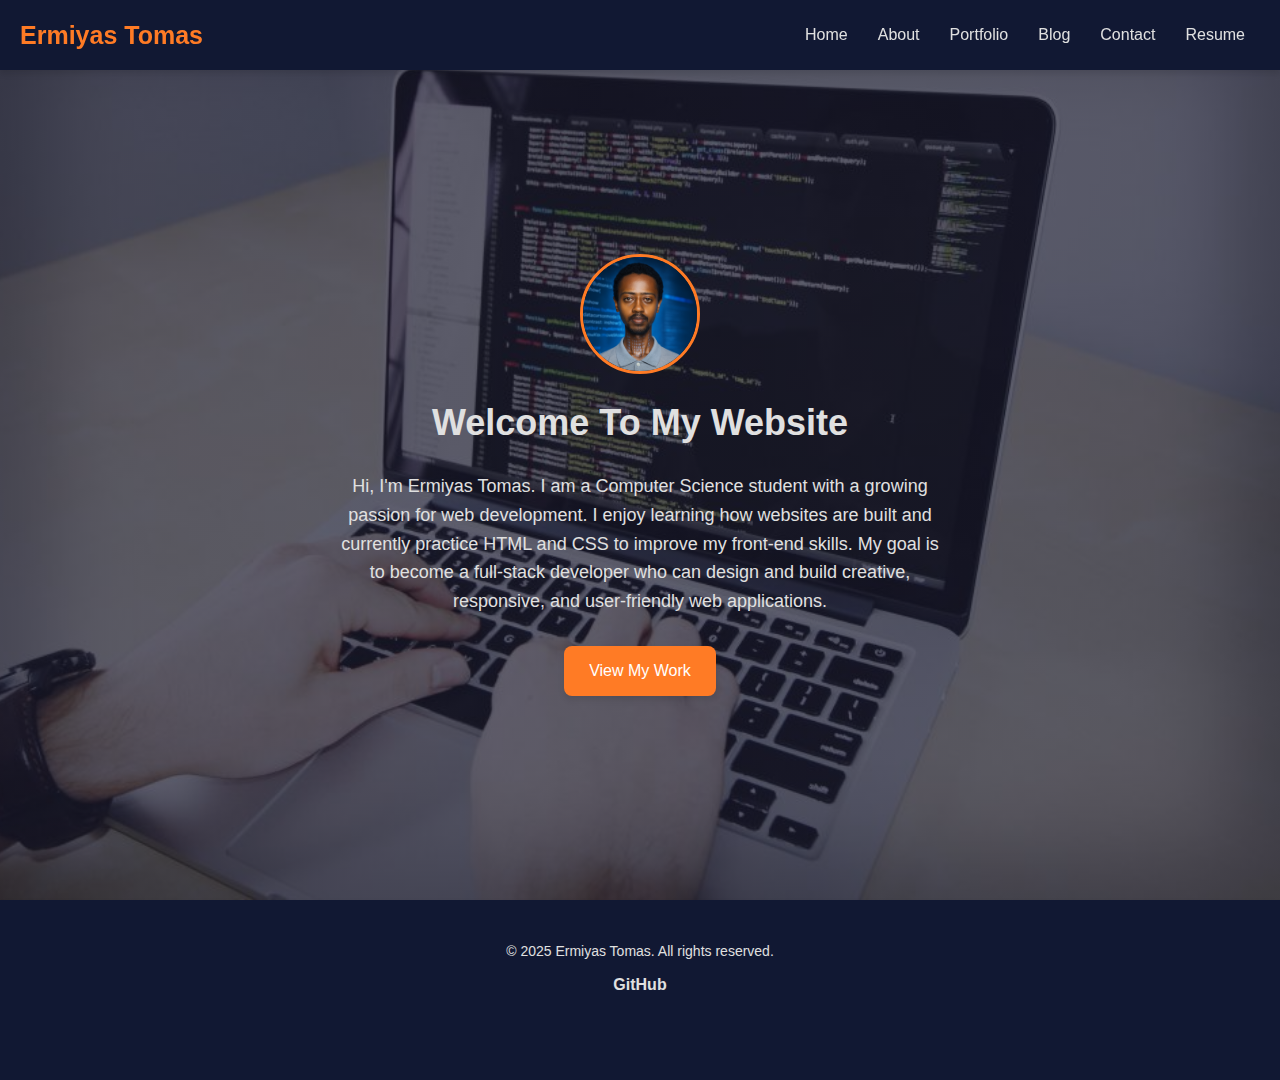
<file: index.html>
<!DOCTYPE html>
<html lang="en">

<head>
    <meta charset="UTF-8">
    <meta name="viewport" content="width=device-width, initial-scale=1.0">
    <title>Ermiyas Tomas -Home</title>
    <link rel="stylesheet" href="style.css">
</head>

<body>
    <header>
        <h1>Ermiyas Tomas</h1>

        <button class="menu-toggle" aria-label="Toggle navigation">
            &#9776; </button>

        <nav id="main-nav">
            <ul>
                <li><a href="index.html">Home</a></li>
                <li><a href="about.html">About</a></li>
                <li><a href="portfolio.html">Portfolio</a></li>
                <li><a href="blog.html">Blog</a></li>
                <li><a href="contact.html">Contact</a></li>
                <li><a href="resume.html">Resume</a></li>
            </ul>
        </nav>
    </header>

    <section class="content hero">
        <img src="photo/Image Oct 28, 2025, 11_18_36 PM.png" alt="Ermiyas Tomas Profile Picture" class="profile-photo">
        <h2>Welcome To My Website</h2>
        <p>Hi, I'm Ermiyas Tomas. I am a Computer Science student with a growing passion for web development.
            I enjoy learning how websites are built and currently practice HTML and CSS to improve my front-end skills.
            My goal is to become a full-stack developer who can design and build creative, responsive, and user-friendly
            web applications.
        </p>
        <a href="portfolio.html" class="btn">View My Work</a>
    </section>

    <footer>
        <p>&copy; 2025 Ermiyas Tomas. All rights reserved.</p>
        <nav>
            <ul class="footer-nav">

                <li><a href="https://github.com/Ermiyas-70/ermi-port" target="_blank">GitHub</a></li>
            </ul>
        </nav>
    </footer>

    <script>
        const menuButton = document.querySelector('.menu-toggle');
        const navMenu = document.getElementById('main-nav');

        menuButton.addEventListener('click', () => {
            navMenu.classList.toggle('active');
        });
    </script>
</body>

</html>
</file>
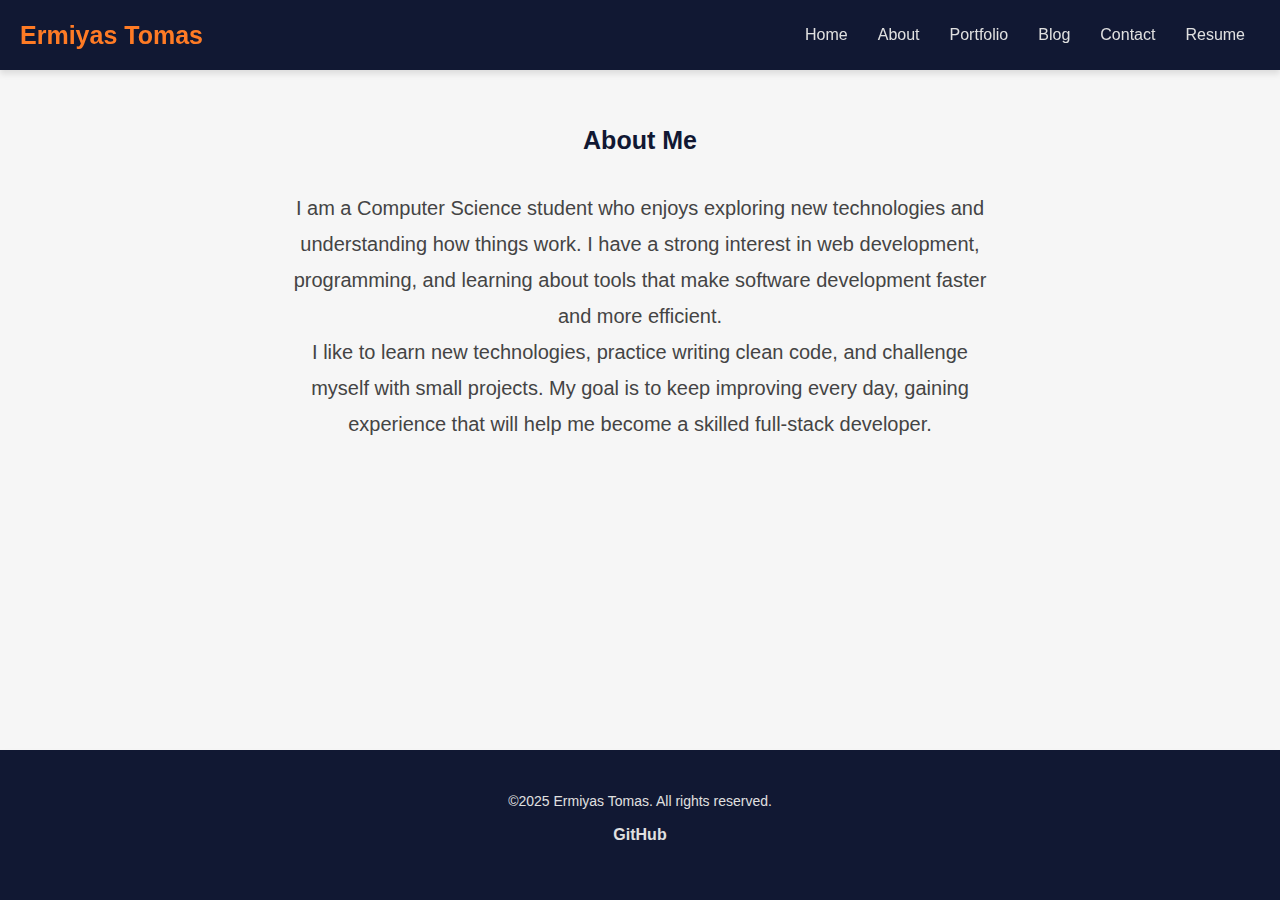
<file: about.html>
<!DOCTYPE html>
<html lang="en">

<head>
    <meta charset="UTF-8">
    <meta name="viewport" content="width=device-width, initial-scale=1.0">
    <title>Ermiyas Tomas - About Me</title>
    <link rel="stylesheet" href="style.css">

</head>

<body>
    <header>
        <h1>Ermiyas Tomas</h1>

        <button class="menu-toggle" aria-label="Toggle navigation">
            &#9776; </button>

        <nav id="main-nav">
            <ul>
                <li><a href="index.html">Home</a></li>
                <li><a href="about.html">About</a></li>
                <li><a href="portfolio.html">Portfolio</a></li>
                <li><a href="blog.html">Blog</a></li>
                <li><a href="contact.html">Contact</a></li>
                <li><a href="resume.html">Resume</a></li>
            </ul>
        </nav>
    </header>

    <section class="content about">
        <h2>About Me</h2>
        <p>
            I am a Computer Science student who enjoys exploring new technologies and understanding how things work.
            I have a strong interest in web development, programming, and learning about tools that make software
            development faster and more efficient.
        </p>

        <p>
            I like to learn new technologies, practice writing clean code, and challenge myself with small projects.
            My goal is to keep improving every day, gaining experience that will help me become a skilled full-stack
            developer.
        </p>
    </section>


    <footer>
        <p>&copy;2025 Ermiyas Tomas. All rights reserved.</p>
        <nav>
            <ul class="footer-nav">

                <li><a href="https://github.com/Ermiyas-70/Ermiyas70.git" target="_blank">GitHub</a></li>
            </ul>
        </nav>
    </footer>

    <script>
        const menuButton = document.querySelector('.menu-toggle');
        const navMenu = document.getElementById('main-nav');

        menuButton.addEventListener('click', () => {
            navMenu.classList.toggle('active');
        });
    </script>
</body>

</html>
</file>
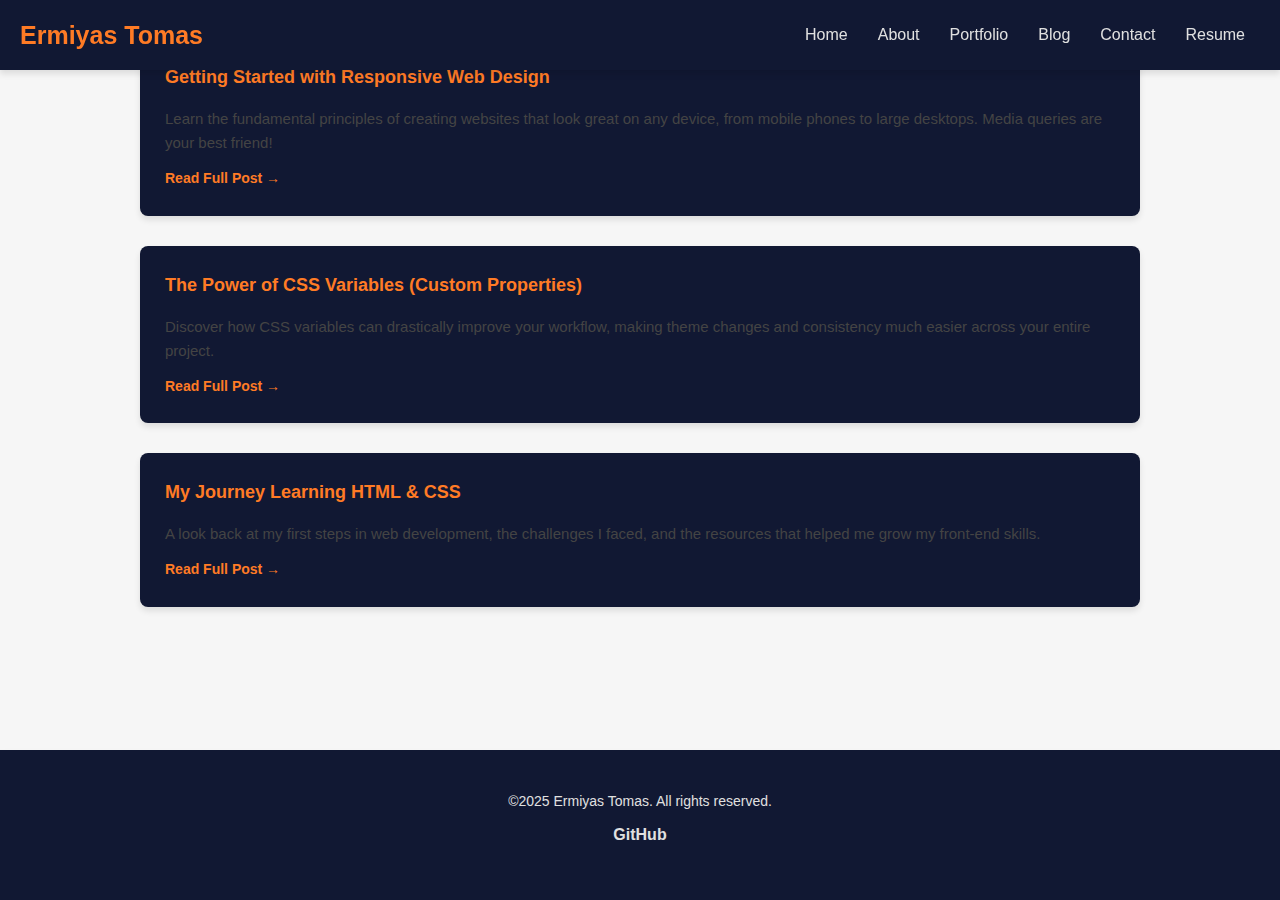
<file: blog.html>
<!DOCTYPE html>
<html lang="en">

<head>
    <meta charset="UTF-8">
    <meta name="viewport" content="width=device-width, initial-scale=1.0">
    <title>Ermiyas Tomas Blog</title>
    <link rel="stylesheet" href="style.css">
</head>

<body>
    <header>
        <h1>Ermiyas Tomas</h1>
        
        <button class="menu-toggle" aria-label="Toggle navigation">
            &#9776; </button>
        
        <nav id="main-nav">
            <ul>
                <li><a href="index.html">Home</a></li>
                <li><a href="about.html">About</a></li>
                <li><a href="portfolio.html">Portfolio</a></li>
                <li><a href="blog.html">Blog</a></li>
                <li><a href="contact.html">Contact</a></li>
                <li><a href="resume.html">Resume</a></li>
            </ul>
        </nav>
    </header>

    <section class="content blog-page-content">
        <h2>My Latest Posts</h2>
        
        <div class="blog-roll">
            <article class="blog-post">
                <h3>Getting Started with Responsive Web Design</h3>
                <p>Learn the fundamental principles of creating websites that look great on any device, from mobile phones to large desktops. Media queries are your best friend!</p>
                <a href="#" class="read-more">Read Full Post &rarr;</a>
            </article>

            <article class="blog-post">
                <h3>The Power of CSS Variables (Custom Properties)</h3>
                <p>Discover how CSS variables can drastically improve your workflow, making theme changes and consistency much easier across your entire project.</p>
                <a href="#" class="read-more">Read Full Post &rarr;</a>
            </article>

            <article class="blog-post">
                <h3>My Journey Learning HTML & CSS</h3>
                <p>A look back at my first steps in web development, the challenges I faced, and the resources that helped me grow my front-end skills.</p>
                <a href="#" class="read-more">Read Full Post &rarr;</a>
            </article>

            </div>
    </section>
    
    <footer>
        <p>&copy;2025 Ermiyas Tomas. All rights reserved.</p>
        <nav>
            <ul class="footer-nav">
               
                <li><a href="https://github.com/Ermiyas-70/Ermiyas70.git" target="_blank">GitHub</a></li>
            </ul>
        </nav>
    </footer>

    <script>
        const menuButton = document.querySelector('.menu-toggle');
        const navMenu = document.getElementById('main-nav');

        menuButton.addEventListener('click', () => {
            navMenu.classList.toggle('active');
        });
    </script>
</body>

</html>
</file>
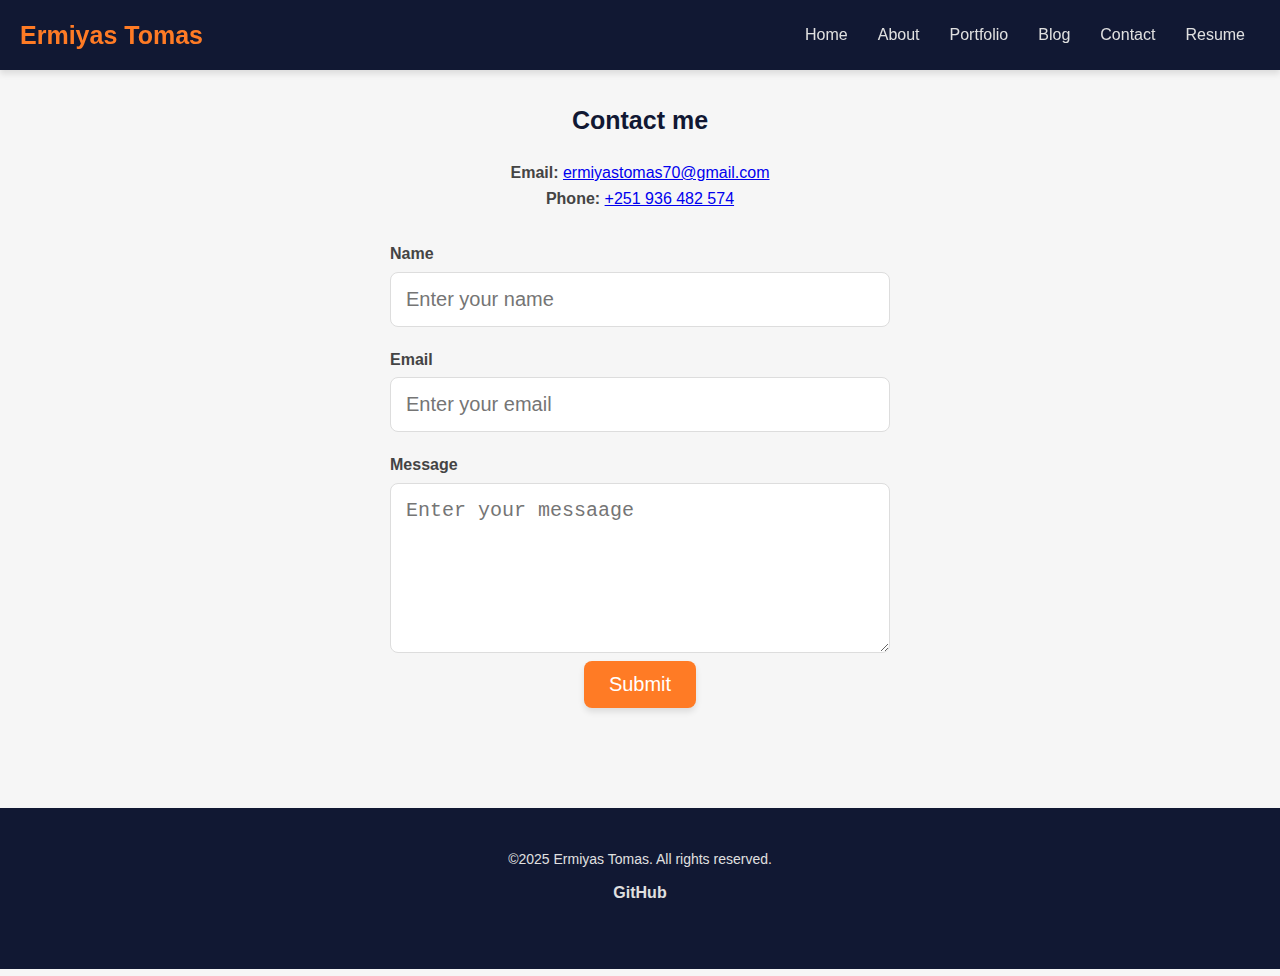
<file: contact.html>
<!DOCTYPE html>
<html lang="en">

<head>
  
    <meta charset="UTF-8">
   
    <meta name="viewport" content="width=device-width, initial-scale=1.0">
     <title>Ermiyas Tomas -Contact</title>
   
    <link rel="stylesheet" href="style.css">
</head>

<body>
   <header>
       <h1>Ermiyas Tomas</h1>

       <button class="menu-toggle" aria-label="Toggle navigation">
           &#9776; </button>
 <nav id="main-nav">
            <ul>
                 <li><a href="index.html">Home</a></li>
                <li><a href="about.html">About</a></li>
               <li><a href="portfolio.html">Portfolio</a></li>
                <li><a href="blog.html">Blog</a></li>
               <li><a href="contact.html">Contact</a></li>
                <li><a href="resume.html">Resume</a></li>
                </ul>
        </nav>
    </header>

   <section class="content contact">
        <h2>Contact me</h2>

       <div class="contact-info">
             <p><strong>Email:</strong> <a
                    href="mailto:ermiyastomas70@gmail.com">ermiyastomas70@gmail.com</a></p>
        <p><strong>Phone:</strong> <a href="tel:+251936482574">+251 936 482 574</a></p>
            </div>
      
         <form>
            <div>
                <label for="name">Name</label>
                <input type="text" id="name" placeholder="Enter your name" required>

            </div>
            <div>
                <label for="email">Email</label>
                <input type="email" id="email" placeholder="Enter your email" required>

            </div>
            <div>
                <label for="message">Message</label>
                <textarea id="message" name="message" rows="6" placeholder="Enter your messaage" required></textarea>
                <button type="submit" class="btn">Submit</button>

            </div>
        </form>

        </section>


    <footer>
       <p>&copy;2025 Ermiyas Tomas. All rights reserved.</p>
        <nav>
           <ul class="footer-nav">
                
                <li><a href="https://github.com/Ermiyas-70/Ermiyas70.git" target="_blank">GitHub</a></li>
            </ul>
         </nav>
    </footer>

    <script>
        const menuButton = document.querySelector('.menu-toggle');
        const navMenu = document.getElementById('main-nav');

        menuButton.addEventListener('click', () => {
            navMenu.classList.toggle('active');
        });
    </script>
</body>

</html>
</file>
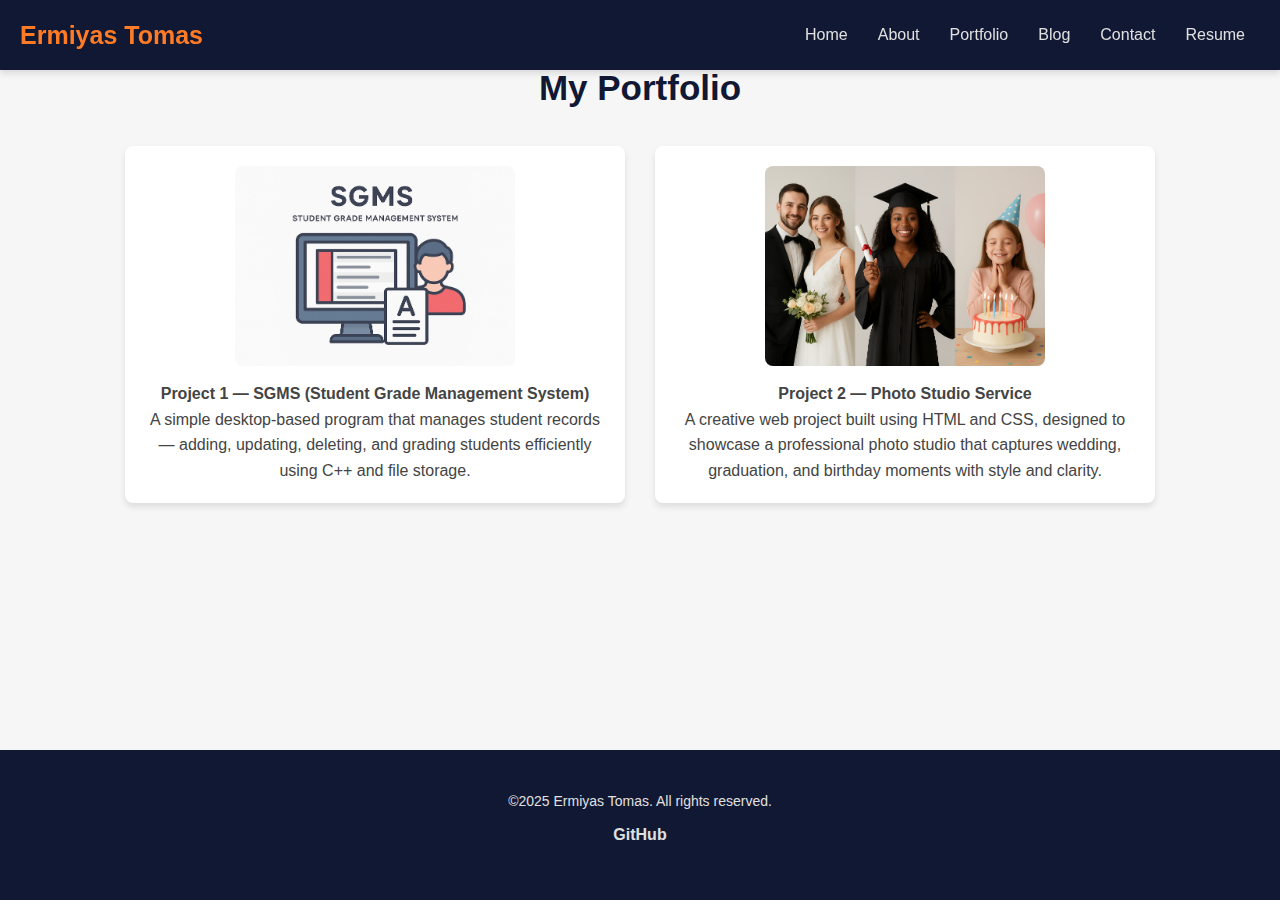
<file: portfolio.html>
<!-- <!DOCTYPE html>
<html lang="en">

<head>
    <meta charset="UTF-8">
    <meta name="viewport" content="width=device-width, initial-scale=1.0">
    <title> Ermiyas Tomas-Portfolio</title>
    <link rel="stylesheet" href="style.css">

</head>

<body>
    <header>
        <h1>Ermiyas Tomas</h1>
       
       <nav id="main-nav">
            <ul>
                <li><a href="index.html">Home</a></li>
                <li><a href="about.html">About</a></li>
                <li><a href="portfolio.html">Portfolio</a></li>
                <li><a href="blog.html">Blog</a></li>
                <li><a href="contact.html">Contact</a></li>
                <li><a href="resume.html">Resume</a></li>


            </ul>


        </nav>
    </header>

   

      <section class="portfolio">
  <h2>My Portfolio</h2>

  <div class="portfolio-grid">
    <div class="portfolio-item">
      <img src="80e8a170-2627-4e7d-a275-c027384ccc8b.png" alt="Project 1: SGMS">
      <p>
        <strong>Project 1 — SGMS (Student Grade Management System)</strong><br>
        A simple desktop-based program that manages student records — adding, updating, deleting,
        and grading students efficiently using C++ and file storage.
      </p>
    </div>

    <div class="portfolio-item">
      <img src="dd4c0de2-bc5c-4aed-8f49-5270024cd80f.png" alt="Project 2: Photo Studio Service">
      <p>
        <strong>Project 2 — Photo Studio Service</strong><br>
        A creative web project built using HTML and CSS, designed to showcase a professional
        photo studio that captures wedding, graduation, and birthday moments with style and clarity.
      </p>
    </div>
  </div>
</section>

    </section>


    <footer>
        <p>© 2025 Ermiyas Tomas. All rights reserved.</p>
        <nav>
            <ul class="footer-nav">
                <li><a href="https://www.linkedin.com/" target="_blank">LinkedIn</a></li>
                <li><a href="https://github.com/" target="_blank">GitHub</a></li>
            </ul>
        </nav>
    </footer>
   
</body>

</html> -->
<!DOCTYPE html>
<html lang="en">

<head>
    <meta charset="UTF-8">
    <meta name="viewport" content="width=device-width, initial-scale=1.0">
    <title>Ermiyas Tomas - Portfolio</title>
    <link rel="stylesheet" href="style.css">
</head>

<body>
    <header>
        <h1>Ermiyas Tomas</h1>
        
        <button class="menu-toggle" aria-label="Toggle navigation">
            &#9776; </button>

        <nav id="main-nav">
            <ul>
                <li><a href="index.html">Home</a></li>
                <li><a href="about.html">About</a></li>
                <li><a href="portfolio.html">Portfolio</a></li>
                <li><a href="blog.html">Blog</a></li>
                <li><a href="contact.html">Contact</a></li>
                <li><a href="resume.html">Resume</a></li>
            </ul>
        </nav>
    </header>

    <section class="content portfolio">
        <h2>My Portfolio</h2>

        <div class="portfolio-grid">
            <div class="portfolio-item">
                <img src="photo/80e8a170-2627-4e7d-a275-c027384ccc8b.png" alt="Project 1: SGMS">
                <p>
                    <strong>Project 1 — SGMS (Student Grade Management System)</strong><br>
                    A simple desktop-based program that manages student records — adding, updating, deleting,
                    and grading students efficiently using C++ and file storage.
                </p>
            </div>

            <div class="portfolio-item">
                <img src="photo/dd4c0de2-bc5c-4aed-8f49-5270024cd80f.png" alt="Project 2: Photo Studio Service">
                <p>
                    <strong>Project 2 — Photo Studio Service</strong><br>
                    A creative web project built using HTML and CSS, designed to showcase a professional
                    photo studio that captures wedding, graduation, and birthday moments with style and clarity.
                </p>
            </div>
            </div>
    </section>

    <footer>
        <p>&copy;2025 Ermiyas Tomas. All rights reserved.</p>
        <nav>
            <ul class="footer-nav">
               
                <li><a href="https://github.com/Ermiyas-70/Ermiyas70.git" target="_blank">GitHub</a></li>
            </ul>
        </nav>
    </footer>

    <script>
        const menuButton = document.querySelector('.menu-toggle');
        const navMenu = document.getElementById('main-nav');

        menuButton.addEventListener('click', () => {
            navMenu.classList.toggle('active');
        });
    </script>
</body>

</html>
</file>
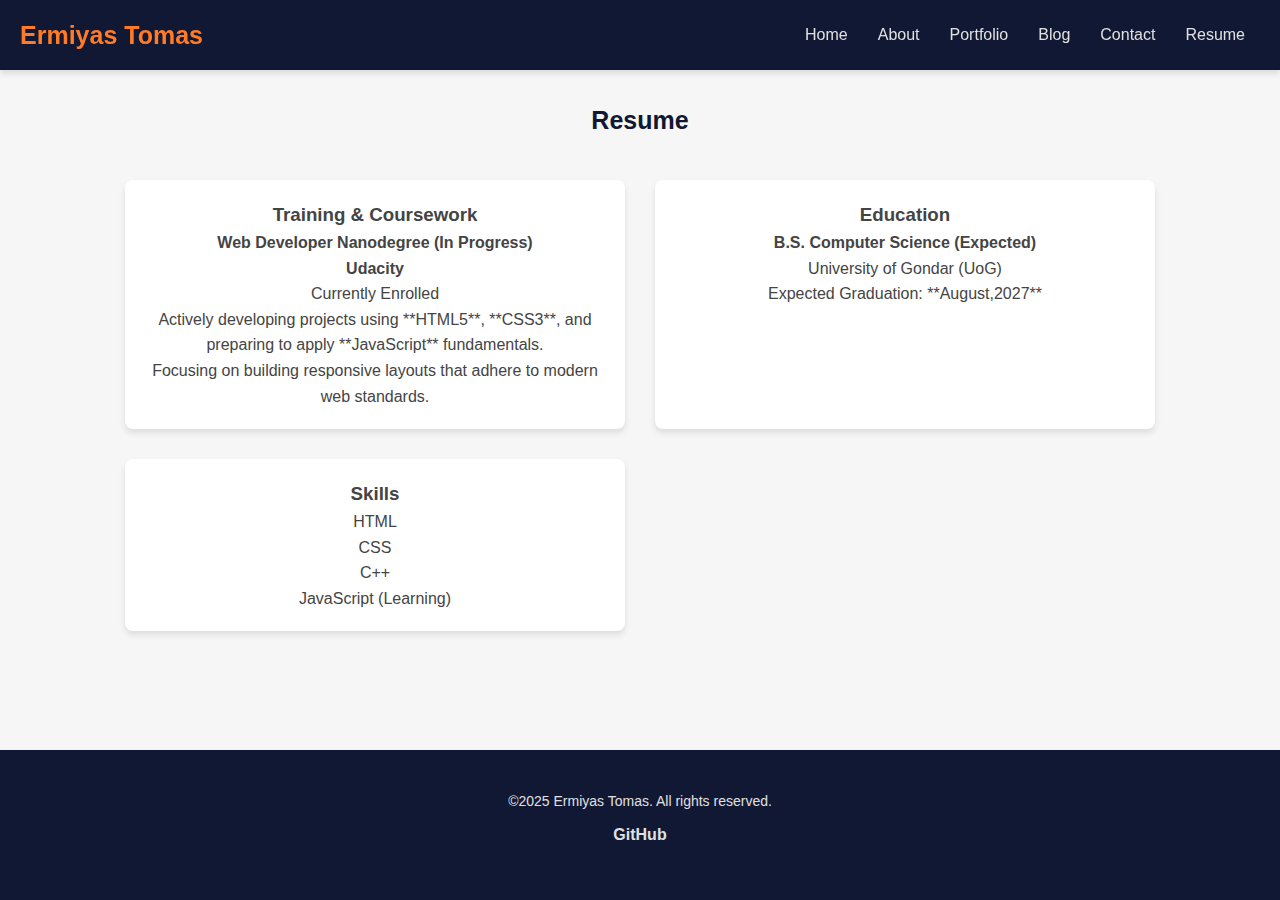
<file: resume.html>
<!DOCTYPE html>
<html lang="en">

<head>
    <meta charset="UTF-8">
    <meta name="viewport" content="width=device-width, initial-scale=1.0">
    <title>Ermiyas Tomas - Resume</title>
    <link rel="stylesheet" href="style.css">
</head>

<body>
    <header>
        <h1>Ermiyas Tomas</h1>

        <button class="menu-toggle" aria-label="Toggle navigation">
            &#9776; </button>

        <nav id="main-nav">
            <ul>
                <li><a href="index.html">Home</a></li>
                <li><a href="about.html">About</a></li>
                <li><a href="portfolio.html">Portfolio</a></li>
                <li><a href="blog.html">Blog</a></li>
                <li><a href="contact.html">Contact</a></li>
                <li><a href="resume.html">Resume</a></li>
            </ul>
        </nav>
    </header>

    <section class="content resume">
        <h2>Resume</h2>


        <div class="resume-grid">

            <div class="resume-section">
                <h3>Training & Coursework</h3>
                <p><strong>Web Developer Nanodegree (In Progress)</strong></p>
                <p><strong>Udacity</strong></p>
                <p class="dates">Currently Enrolled</p>
                <ul>
                    <li>Actively developing projects using **HTML5**, **CSS3**, and preparing to apply **JavaScript**
                        fundamentals.</li>
                    <li>Focusing on building responsive layouts that adhere to modern web standards.</li>
                </ul>
            </div>

            <div class="resume-section">
                <h3>Education</h3>
                <p><strong>B.S. Computer Science (Expected)</strong></p>
                <p>University of Gondar (UoG)</p>
                <p class="dates">Expected Graduation: **August,2027**</p>
            </div>

            <div class="resume-section">
                <h3>Skills</h3>
                <ul>
                    <li>HTML</li>
                    <li>CSS</li>
                    <li>C++</li>
                    <li>JavaScript (Learning)</li>
                </ul>
            </div>
        </div>
    </section>

    <footer>
        <p>&copy;2025 Ermiyas Tomas. All rights reserved.</p>
        <nav>
            <ul class="footer-nav">

                <li><a href="https://github.com/Ermiyas-70/ermi-port" target="_blank">GitHub</a></li>
            </ul>
        </nav>
    </footer>

    <script>
        const menuButton = document.querySelector('.menu-toggle');
        const navMenu = document.getElementById('main-nav');

        menuButton.addEventListener('click', () => {
            navMenu.classList.toggle('active');
        });
    </script>
</body>

</html>
</file>
<file: style.css>
* {
     margin: 0;
     padding: 0;
     box-sizing: border-box;
 }

 header,
 .hero {
     margin: 0;
     padding: 0;
 }


 :root {
     --primary-color: #111833;
     --secondary-color: #283a54;
     --accent-color: #ff7b25;
     --background-color: #f6f6f6;
     --font-color: #e0e0e0;
     --secondary-font-color: #444444;
     --border-radius: 8px;
     --box-shadow: 0 4px 6px rgba(0, 0, 0, 0.1);
     --transition: all 0.3s ease-in-out;
 }

 body {
     font-family: Verdana, sans-serif;
     line-height: 1.6;
     color: var(--secondary-font-color);
     background-color: var(--background-color);
     display: grid;
     grid-template-rows: 5fr 1fr;
     grid-template-columns: 100%;
     min-height: 100vh;
 }

 header {
     background-color: var(--primary-color);
     color: var(--font-color);
     display: flex;
     align-items: center;
     justify-content: space-between;
     height: 70px;
     padding: 0 20px;
     width: 100%;
     position: fixed;
     top: 0;
     left: 0;
     z-index: 1000;
     box-shadow: var(--box-shadow);
 }

 header h1 {
     font-weight: 600;
     font-size: 25px;
     color: var(--accent-color);
     margin: 0;
     min-width: 190px;
 }

 header nav ul {
     list-style: none;
     display: flex;
     margin: 0;
     padding: 0;
 }

 header nav ul li {
     margin: 0 15px;
 }

 header nav a {
     color: var(--font-color);
     text-decoration: none;
     font-weight: 400;
     padding: 10px 0;
     border-radius: var(--border-radius);
     transition: var(--transition);
 }

 header nav a:hover {
     background-color: var(--accent-color);
     color: #fff;
     padding: 10px 15px;
 }

 .menu-toggle {
     display: none;
 }


 footer {
     background-color: var(--primary-color);
     color: var(--font-color);
     text-align: center;
     padding: 20px 0;
     padding-top: 40px;
     box-shadow: var(--box-shadow);
 }

 footer p {
     margin-bottom: 10px;
     font-size: 14px;
 }

 footer nav ul {
     list-style: none;
     display: flex;
     justify-content: center;
     margin-top: 10px;
 }

 footer nav li {
     margin: 0 15px;
 }

 footer nav a {
     color: var(--font-color);
     text-decoration: none;
     font-weight: 600;
     transition: var(--transition);
 }

 footer nav a:hover {
     color: var(--accent-color);
     text-decoration: underline;
 }


 .hero {
     height: 100vh;
     background: linear-gradient(rgba(26, 26, 46, 0.7), rgba(26, 26, 46, 0.7)),
         url('photo/person-coding-on-laptop-with-code-on-screen.jpg') no-repeat center center/cover;
     color: var(--font-color);
     text-align: center;
     display: flex;
     align-items: center;
     justify-content: center;
     flex-direction: column;
     padding: 20px;
     margin: 0;
     padding-top: 70px;
 }

 .hero .profile-photo {
     width: 120px;
     height: 120px;
     border-radius: 50%;
     object-fit: cover;
     border: 3px solid var(--accent-color);
     margin-bottom: 20px;
 }

 .hero h2 {
     font-size: 36px;
     margin-bottom: 20px;
     font-weight: 600;
 }

 .hero p {
     font-size: 18px;
     max-width: 600px;
     margin-bottom: 30px;
 }

 .btn {
     background-color: var(--accent-color);
     color: #fff;
     padding: 12px 25px;
     text-decoration: none;
     border-radius: var(--border-radius);
     box-shadow: var(--box-shadow);
     transition: var(--transition);
 }

 .btn:hover {
     background-color: var(--secondary-color);
 }

 .about {
     padding: 120px 0 60px 0;
     text-align: center;
 }

 .about h2 {
     margin-bottom: 30px;
     font-size: 25px;
     color: var(--primary-color);
     font-weight: 600;
 }

 .about p {
     max-width: 700px;
     margin: 0 auto;
     font-size: 20px;
     line-height: 1.8;
 }

 .portfolio {
     padding: 60px 0;
     text-align: center;
     background-color: var(--background-color);
 }

 .portfolio h2 {
     margin-bottom: 30px;
     font-size: 35px;
     color: var(--primary-color);
 }

 .portfolio-grid {
     display: grid;
     grid-template-columns: repeat(auto-fit, minmax(300px, 500px));
     justify-content: center;
     gap: 30px;
 }

 .portfolio-item {
     padding: 20px;
     border-radius: var(--border-radius);
     box-shadow: var(--box-shadow);
     transition: var(--transition);
     background-color: #fff;
 }

 .portfolio-item:hover {
     transform: translateY(-5px);
     cursor: pointer;
 }

 .portfolio-item img {
     width: 280px;
     height: 200px;
     object-fit: cover;
     border-radius: var(--border-radius);
     margin-bottom: 15px;
     display: block;
     margin-left: auto;
     margin-right: auto;
     transition: transform 0.3s ease;
 }

 .blog {
     padding: 60px 0;
     background-color: var(--secondary-color);
     color: var(--font-color);
 }

 .blog h2 {
     margin-bottom: 30px;
     font-size: 25px;
     color: var(--accent-color);
     text-align: center;
 }

 .blog-roll {
     max-width: 1000px;
     margin: 0 auto;
 }

 .blog-post {
     background-color: var(--primary-color);
     padding: 25px;
     margin-bottom: 30px;
     border-radius: var(--border-radius);
     box-shadow: var(--box-shadow);
     transition: var(--transition);
 }

 .blog-post:hover {
     transform: translateY(-5px);
     cursor: pointer;
 }

 .blog-post h3 {
     margin-bottom: 15px;
     font-size: 18px;
     color: var(--accent-color);
 }

 .blog-post p {
     margin-bottom: 10px;
     font-size: 15px;
 }

 .read-more {
     color: var(--accent-color);
     text-decoration: none;
     font-weight: bold;
     font-size: 14px;
 }


 @media (max-width: 768px) {
     .hero {
         min-height: 100vh;
         height: auto;
         padding-bottom: 60px;
     }

     .menu-toggle {
         display: block;
         background: none;
         border: none;
         font-size: 30px;
         cursor: pointer;
         color: var(--accent-color);
         position: absolute;
         right: 20px;
         top: 15px;
         z-index: 1001;
     }

     header nav ul {
         display: none;
     }

     header nav.active ul {
         display: flex;
         flex-direction: column;
         width: 100%;
         position: absolute;
         top: 70px;
         left: 0;
         background-color: var(--primary-color);
         box-shadow: var(--box-shadow);
         text-align: center;
         padding-bottom: 10px;
     }

     header nav li {
         margin: 0;
         border-bottom: 1px solid var(--secondary-color);
         width: 100%;
     }

     header nav a {
         display: block;
         padding: 15px 0;
         width: 100%;
     }

     header nav a:hover {
         padding: 15px 0;
         background-color: var(--accent-color);
         color: #fff;
     }
 }

 .contact {
     padding: 100px 0;
     text-align: center;
     display: flex;
     flex-direction: column;
     align-items: center;

 }

 .contact-info {
     margin-bottom: 15px;
 }

 .contact h2 {
     margin-bottom: 20px;
     font-size: 25px;
     color: var(--primary-color);
 }

 form {
     display: flex;
     flex-direction: column;
     gap: 20px;
     margin-top: 15px;
     max-width: 500px;
     width: 100%;
 }

 form label {
     display: flex;
     margin-bottom: 5px;
     font-size: 16px;
     font-weight: bold;

 }

 form input,
 form textarea {
     width: 100%;
     padding: 15px;
     border: 1px solid #ddd;
     font-size: 20px;
     border-radius: var(--border-radius);
 }

 button[type="submit"] {
     background-color: var(--accent-color);
     color: #fff;
     padding: 12px 25px;
     border: none;
     border-radius: var(--border-radius);
     cursor: pointer;
     transition: var(--transition);
     font-size: 20px;

 }

 button[type="submit"]:hover {
     background-color: var(--secondary-font-color);

 }

 .resume {
     padding: 100px 0;
     text-align: center;
     background-color: var(--background-color);



 }

 .resume h2 {
     margin-bottom: 30px;
     font-size: 25px;
     color: var(--primary-color);

 }

 .resume-grid {
     display: grid;
     grid-template-columns: repeat(auto-fit, minmax(300px, 500px));
     justify-content: center;
     gap: 30px;
     margin-top: 40px;
 }

 .resume-section {
     background-color: #fff;
     padding: 20px;
     border-radius: var(--border-radius);
     box-shadow: var(--box-shadow);
 }

 .resume-section ul {
     list-style-type: none;
 }
</file>
